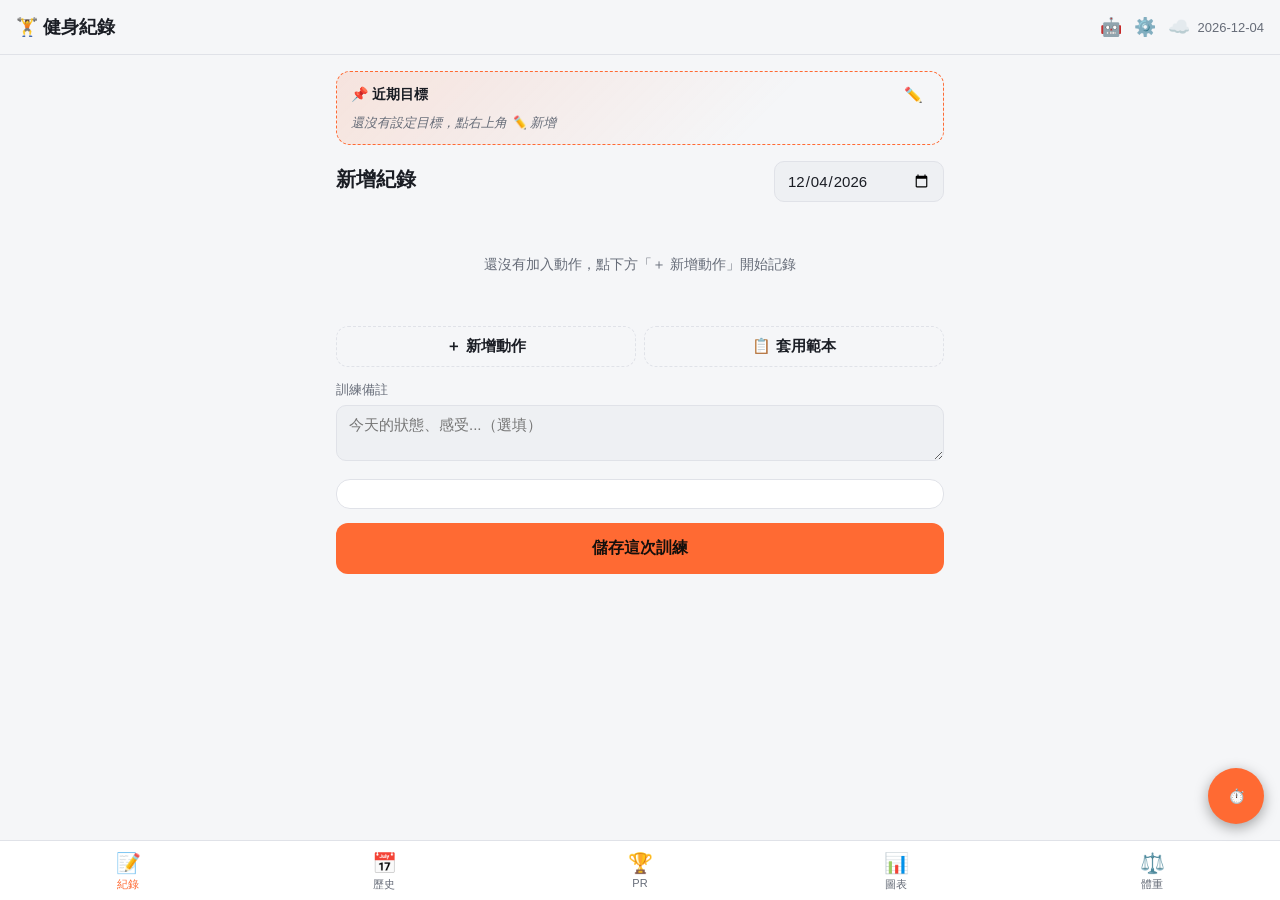
<file: index.html>
<!DOCTYPE html>
<html lang="zh-Hant">
<head>
<meta charset="UTF-8">
<meta name="viewport" content="width=device-width, initial-scale=1.0, viewport-fit=cover">
<meta name="theme-color" content="#12141a">
<title>健身紀錄</title>
<link rel="icon" href="data:image/svg+xml,<svg xmlns=%22http://www.w3.org/2000/svg%22 viewBox=%220 0 100 100%22><text y=%22.9em%22 font-size=%2290%22>🏋️</text></svg>">
<link rel="stylesheet" href="style.css">
</head>
<body>

<header class="app-header">
  <div class="brand">🏋️ 健身紀錄</div>
  <div class="header-right">
    <button class="btn-icon" id="openAiExport" title="匯出給 AI 分析">🤖</button>
    <button class="btn-icon" id="openExerciseManager" title="動作管理">⚙️</button>
    <button class="btn-icon" id="openSyncModal" title="Google Drive 同步">☁️</button>
    <div class="today" id="todayLabel"></div>
  </div>
</header>

<main id="app">

  <!-- ============ TAB: 新增紀錄 ============ -->
  <section class="tab-panel" id="tab-log">
    <div class="goals-board" id="goalsBoard">
      <div class="goals-board-head">
        <span class="goals-board-title">📌 近期目標</span>
        <button class="btn-icon" id="editGoalsBtn" title="編輯目標">✏️</button>
      </div>
      <div id="goalsList" class="goals-list"></div>
    </div>

    <div class="panel-head">
      <h2 id="logTitle">新增紀錄</h2>
      <input type="date" id="sessionDate" class="date-input">
    </div>

    <div class="edit-banner" id="editBanner" hidden>
      <span>✏️ 正在編輯這筆紀錄</span>
      <button class="btn btn-text" id="cancelEditBtn">取消編輯</button>
    </div>

    <div id="exerciseList" class="exercise-list"></div>

    <div class="field-row">
      <button class="btn btn-outline btn-block" id="addExerciseBtn">＋ 新增動作</button>
      <button class="btn btn-outline btn-block" id="applyTemplateBtn">📋 套用範本</button>
    </div>

    <div class="field">
      <label>訓練備註</label>
      <textarea id="sessionNotes" placeholder="今天的狀態、感受...（選填）" rows="2"></textarea>
    </div>

    <div class="session-summary" id="liveSummary"></div>

    <button class="btn btn-primary btn-block btn-lg" id="saveSessionBtn">儲存這次訓練</button>
  </section>

  <!-- ============ TAB: 歷史 ============ -->
  <section class="tab-panel" id="tab-history" hidden>
    <div class="panel-head">
      <h2>歷史紀錄</h2>
    </div>
    <input type="text" id="historySearch" class="text-input" placeholder="搜尋動作名稱...">
    <div id="historyList" class="history-list"></div>
  </section>

  <!-- ============ TAB: PR / 1RM ============ -->
  <section class="tab-panel" id="tab-pr" hidden>
    <div class="panel-head">
      <h2>PR 紀錄與 1RM 估算</h2>
      <button class="btn btn-outline btn-sm" id="openRmCalcBtn">🧮 RM 計算機</button>
    </div>
    <p class="hint">依 Epley 公式估算：1RM = 重量 ×(1 + 次數 / 30)（僅重量×次數類動作會顯示在此）</p>
    <div id="prList" class="pr-list"></div>

    <div id="prDetail" class="pr-detail" hidden>
      <button class="btn btn-text" id="prBackBtn">← 返回列表</button>
      <h3 id="prDetailName"></h3>
      <div id="prDetailChart" class="chart-box"></div>
      <div id="prDetailTable"></div>
    </div>
  </section>

  <!-- ============ TAB: 圖表 ============ -->
  <section class="tab-panel" id="tab-charts" hidden>
    <div class="panel-head">
      <h2>圖表總覽</h2>
    </div>

    <div class="card">
      <h3>每週訓練總量（公斤）</h3>
      <div id="volumeChart" class="chart-box"></div>
    </div>

    <div class="card">
      <h3>訓練頻率（近 12 週）</h3>
      <div id="freqHeatmap" class="chart-box"></div>
      <div class="legend-row">
        <span>少</span>
        <span class="heat-swatch h0"></span>
        <span class="heat-swatch h1"></span>
        <span class="heat-swatch h2"></span>
        <span class="heat-swatch h3"></span>
        <span class="heat-swatch h4"></span>
        <span>多</span>
      </div>
    </div>

    <div class="card">
      <h3>部位訓練分布（近 30 天）</h3>
      <div id="bodyPartChart" class="chart-box"></div>
    </div>

    <div class="card">
      <h3>動作追蹤</h3>
      <select id="exerciseTrackSelect" class="text-input"></select>
      <div id="exerciseTrackBody"></div>
    </div>
  </section>

  <!-- ============ TAB: 體重 ============ -->
  <section class="tab-panel" id="tab-weight" hidden>
    <div class="panel-head">
      <h2>體重追蹤</h2>
    </div>
    <div class="field-row">
      <input type="date" id="weightDate" class="date-input">
      <input type="number" id="weightInput" class="text-input" placeholder="體重 (kg)" step="0.1" inputmode="decimal">
      <button class="btn btn-primary" id="addWeightBtn">新增</button>
    </div>
    <div class="card">
      <h3>體重趨勢</h3>
      <div id="weightChart" class="chart-box"></div>
    </div>
    <div id="weightList" class="weight-list"></div>
  </section>

</main>

<nav class="tab-bar">
  <button class="tab-btn active" data-tab="tab-log"><span class="ic">📝</span>紀錄</button>
  <button class="tab-btn" data-tab="tab-history"><span class="ic">📅</span>歷史</button>
  <button class="tab-btn" data-tab="tab-pr"><span class="ic">🏆</span>PR</button>
  <button class="tab-btn" data-tab="tab-charts"><span class="ic">📊</span>圖表</button>
  <button class="tab-btn" data-tab="tab-weight"><span class="ic">⚖️</span>體重</button>
</nav>

<div id="toast" class="toast"></div>

<!-- Rest timer floating widget -->
<div class="timer-widget" id="timerWidget">
  <div class="timer-panel" id="timerPanel" hidden>
    <div class="timer-display" id="timerDisplay">00:00</div>
    <div class="timer-presets">
      <button class="chip" data-secs="90">1:30</button>
      <button class="chip" data-secs="120">2:00</button>
      <button class="chip" data-secs="150">2:30</button>
      <button class="chip" data-secs="180">3:00</button>
    </div>
    <div class="timer-custom-row">
      <input type="number" id="timerCustomInput" class="text-input" placeholder="自訂秒數" min="1" inputmode="numeric">
      <button class="btn btn-sm btn-primary" id="timerCustomStart">開始</button>
    </div>
    <div class="timer-controls">
      <button class="btn btn-sm" id="timerPauseBtn">暫停</button>
      <button class="btn btn-sm" id="timerResetBtn">重置</button>
    </div>
  </div>
  <button class="timer-fab" id="timerFab" title="組間休息計時器">⏱️</button>
</div>

<!-- Exercise picker modal -->
<div class="modal-backdrop" id="exerciseModal" hidden>
  <div class="modal">
    <div class="modal-head">
      <h3>新增動作</h3>
      <button class="btn-icon" id="closeExerciseModal">✕</button>
    </div>
    <div class="field">
      <label>分類</label>
      <div class="chip-row" id="categoryChips"></div>
    </div>
    <div class="field">
      <label>動作名稱</label>
      <input type="text" id="exerciseNameInput" class="text-input" placeholder="例如：槓鈴臥推" list="exercisePresets">
      <datalist id="exercisePresets"></datalist>
    </div>
    <button class="preset-chip add-to-list-chip" id="addNewNameToPresets" hidden>➕ 把「<span id="addNewNamePreview"></span>」加入常用動作清單</button>
    <div class="preset-row" id="presetQuickPick"></div>
    <div class="field">
      <label>紀錄方式</label>
      <div class="chip-row" id="inputTypeChips">
        <button class="chip" data-type="weight_reps">重量×次數</button>
        <button class="chip" data-type="reps_only">僅次數</button>
        <button class="chip" data-type="duration">秒數</button>
      </div>
    </div>
    <div class="field" id="variantField" hidden>
      <label>款式</label>
      <div class="chip-row" id="variantChips"></div>
    </div>
    <div class="field">
      <div class="chip-row">
        <button class="chip" id="regressionToggle">退階版本</button>
        <button class="chip" id="unilateralToggle">單邊動作（左右各做）</button>
        <button class="chip" id="dualWeightToggle">雙持（左右手各拿一個）</button>
      </div>
      <p class="hint">保留次數 (RIR) 現在改成加入動作後、在每一組後面按「+RIR」個別加，不用在這裡先決定。</p>
      <p class="hint">「單邊」和「雙持」是兩件獨立的事，可任意組合：單邊＝左右邊分開各做一次（次數填單邊，訓練量自動 ×2）；雙持＝左右手各拿一個重量（重量填單顆，例如 8+8kg 就填 8，訓練量自動 ×2）。</p>
    </div>
    <button class="btn btn-primary btn-block" id="confirmAddExercise">加入這次訓練</button>
  </div>
</div>

<!-- RM calculator modal -->
<div class="modal-backdrop" id="rmCalcModal" hidden>
  <div class="modal">
    <div class="modal-head">
      <h3>🧮 RM 計算機</h3>
      <button class="btn-icon" id="closeRmCalcModal">✕</button>
    </div>
    <p class="hint">輸入你做到的重量與次數，估算 1RM 與各強度百分比對照表（同樣採用 Epley 公式）</p>
    <div class="field-row">
      <input type="number" id="rmCalcWeight" class="text-input" placeholder="重量 (kg)" step="0.5" min="0" inputmode="decimal">
      <input type="number" id="rmCalcReps" class="text-input" placeholder="次數" step="1" min="1" inputmode="numeric">
    </div>
    <div class="session-summary" id="rmCalcResult"></div>
    <div id="rmCalcTable"></div>
  </div>
</div>

<!-- Soreness (DOMS) logging modal -->
<div class="modal-backdrop" id="sorenessModal" hidden>
  <div class="modal">
    <div class="modal-head">
      <h3>記錄延遲性酸痛</h3>
      <button class="btn-icon" id="closeSorenessModal">✕</button>
    </div>
    <p class="hint" id="sorenessTarget"></p>
    <div class="field">
      <label>酸痛強度</label>
      <div class="chip-row" id="sorenessLevelChips">
        <button class="chip" data-level="none">無酸痛</button>
        <button class="chip" data-level="mild">輕度</button>
        <button class="chip" data-level="moderate">中度</button>
        <button class="chip" data-level="severe">太強</button>
      </div>
    </div>
    <div class="field">
      <label>留言（下次做這個動作時會提醒你）</label>
      <textarea id="sorenessNote" placeholder="例如：膝蓋外側有點緊，下次熱身多做一組" rows="2"></textarea>
    </div>
    <button class="btn btn-primary btn-block" id="saveSorenessBtn">儲存</button>
  </div>
</div>

<!-- Google Drive sync modal -->
<div class="modal-backdrop" id="syncModal" hidden>
  <div class="modal">
    <div class="modal-head">
      <h3>☁️ Google Drive 同步</h3>
      <button class="btn-icon" id="closeSyncModal">✕</button>
    </div>
    <p class="hint">把訓練紀錄同步到你的 Google Drive（存在隱藏的應用程式資料夾，不會出現在你一般的雲端硬碟畫面），這樣手機跟電腦就能看到同一份資料。</p>
    <p class="hint" id="syncStatus"></p>
    <button class="btn btn-primary btn-block" id="btnGdriveSync">連結 Google Drive</button>
    <button class="btn btn-outline btn-block" id="btnGdriveSignout" hidden>已連結・中斷連結</button>
    <button class="btn btn-text" id="btnGdrivePullNow" hidden>⬇ 立即檢查雲端有沒有新資料</button>
    <button class="btn btn-text" id="btnGdrivePushNow" hidden>⬆ 立即上傳目前資料</button>
    <p class="hint" id="syncAccountHint" hidden></p>
  </div>
</div>

<!-- Exercise manager modal -->
<div class="modal-backdrop" id="exerciseManagerModal" hidden>
  <div class="modal">
    <div class="modal-head">
      <h3>⚙️ 動作管理</h3>
      <button class="btn-icon" id="closeExerciseManagerModal">✕</button>
    </div>
    <p class="hint">隱藏用不到的動作、或新增自己的動作。變更只會影響「新增動作」清單，不影響已存的紀錄。</p>
    <div class="chip-row" id="managerCategoryChips"></div>
    <div id="managerPresetList" class="manager-preset-list"></div>
    <div class="field">
      <label>新增自訂動作</label>
      <input type="text" id="managerNewName" class="text-input" placeholder="動作名稱">
    </div>
    <div class="field">
      <label>紀錄方式</label>
      <div class="chip-row" id="managerInputTypeChips">
        <button class="chip" data-type="weight_reps">重量×次數</button>
        <button class="chip" data-type="reps_only">僅次數</button>
        <button class="chip" data-type="duration">秒數</button>
      </div>
    </div>
    <div class="chip-row">
      <button class="chip" id="managerUnilateralToggle">單邊動作（左右各做）</button>
      <button class="chip" id="managerDualToggle">雙持（各拿一個）</button>
    </div>
    <button class="btn btn-primary btn-block" id="managerAddBtn">＋ 新增到清單</button>
  </div>
</div>

<!-- Share / export modal (for showing a coach) -->
<div class="modal-backdrop" id="shareModal" hidden>
  <div class="modal">
    <div class="modal-head">
      <h3>📤 分享這次訓練</h3>
      <button class="btn-icon" id="closeShareModal">✕</button>
    </div>
    <div id="shareModalBody"></div>
    <button class="btn btn-primary btn-block" id="copyShareTextBtn">複製為文字</button>
  </div>
</div>

<!-- Export the training log as text for an AI chat -->
<div class="modal-backdrop" id="aiExportModal" hidden>
  <div class="modal">
    <div class="modal-head">
      <h3>🤖 匯出給 AI 分析</h3>
      <button class="btn-icon" id="closeAiExportModal">✕</button>
    </div>
    <p class="hint">選擇範圍後複製（或下載）文字，貼到 Claude 對話裡就能請它幫你分析課表。內容已附上分析問題、你的目標與名詞說明。</p>
    <div class="chip-row" id="aiRangeChips">
      <button class="chip" data-weeks="4">近 4 週</button>
      <button class="chip selected" data-weeks="12">近 12 週</button>
      <button class="chip" data-weeks="26">近半年</button>
      <button class="chip" data-weeks="0">全部</button>
    </div>
    <div class="track-stat" id="aiExportInfo"></div>
    <textarea id="aiExportText" class="text-input ai-export-text" readonly></textarea>
    <div class="chip-row">
      <button class="btn btn-primary" id="copyAiExportBtn">複製文字</button>
      <button class="btn" id="downloadAiExportBtn">下載 .txt</button>
    </div>
  </div>
</div>

<!-- Workout templates modal ("下次訓練菜單") -->
<div class="modal-backdrop" id="templatesModal" hidden>
  <div class="modal">
    <div class="modal-head">
      <h3>📋 訓練範本</h3>
      <button class="btn-icon" id="closeTemplatesModal">✕</button>
    </div>
    <p class="hint">套用範本會帶入動作清單，重量次數自動抓上次實際數字，方便你當場微調。想新增範本，去歷史紀錄找一次訓練按「存成範本」。</p>
    <div id="templatesList"></div>
  </div>
</div>

<!-- Recent-focus goals board -->
<div class="modal-backdrop" id="goalsModal" hidden>
  <div class="modal">
    <div class="modal-head">
      <h3>📌 近期目標</h3>
      <button class="btn-icon" id="closeGoalsModal">✕</button>
    </div>
    <p class="hint">最多 3 項，簡短寫下最近想加強的重點，會一直顯示在紀錄頁最上面</p>
    <div class="field">
      <input type="text" class="text-input goal-input" id="goalInput1" placeholder="例如：打開手腕活動度" maxlength="40">
    </div>
    <div class="field">
      <input type="text" class="text-input goal-input" id="goalInput2" placeholder="例如：髖關節內收外展" maxlength="40">
    </div>
    <div class="field">
      <input type="text" class="text-input goal-input" id="goalInput3" placeholder="（選填）第三項" maxlength="40">
    </div>
    <button class="btn btn-primary btn-block" id="saveGoalsBtn">儲存</button>
  </div>
</div>

<script src="calc.js"></script>
<script src="app.js"></script>
</body>
</html>
</file>
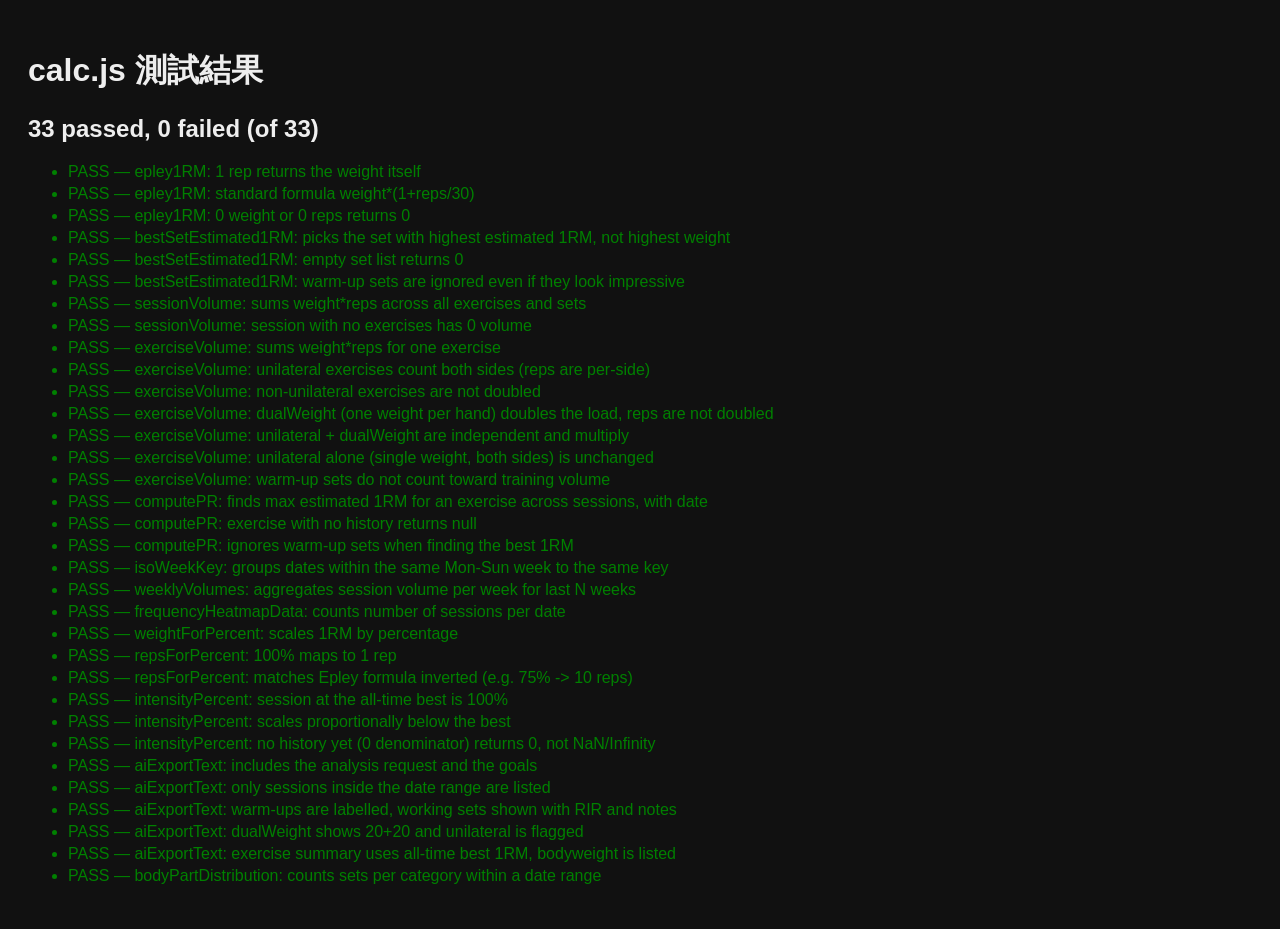
<file: test/index.html>
<!DOCTYPE html>
<html lang="zh-Hant">
<head>
<meta charset="UTF-8">
<title>Calc Tests</title>
<style>
  body { font-family: -apple-system, sans-serif; padding: 20px; background: #111; color: #eee; }
  li { margin: 4px 0; }
</style>
</head>
<body>
<h1>calc.js 測試結果</h1>
<div id="output">執行中...</div>

<script src="../calc.js"></script>
<script src="test-framework.js"></script>
<script src="calc.test.js"></script>
<script>
  window.TestKit.report();
</script>
</body>
</html>
</file>
<file: style.css>
:root {
  --bg: #0f1115;
  --bg-card: #1a1d24;
  --bg-input: #23262f;
  --border: #2c303a;
  --text: #eef0f4;
  --text-dim: #9aa0ac;
  --accent: #ff7a45;
  --accent-dim: #ff7a4533;
  --green: #3ecf8e;
  --red: #ff5c5c;
  --radius: 14px;
}

@media (prefers-color-scheme: light) {
  :root {
    --bg: #f5f6f8;
    --bg-card: #ffffff;
    --bg-input: #eef0f3;
    --border: #e0e2e8;
    --text: #1a1d24;
    --text-dim: #666c78;
    --accent: #ff6a33;
    --accent-dim: #ff6a3322;
    --green: #1fa971;
    --red: #e14b4b;
  }
}

* { box-sizing: border-box; }

body {
  margin: 0;
  background: var(--bg);
  color: var(--text);
  font-family: -apple-system, BlinkMacSystemFont, "Segoe UI", "PingFang TC", "Noto Sans TC", sans-serif;
  padding-bottom: 76px;
  -webkit-tap-highlight-color: transparent;
}

.app-header {
  position: sticky;
  top: 0;
  z-index: 10;
  display: flex;
  justify-content: space-between;
  align-items: center;
  padding: 14px 16px;
  background: var(--bg);
  border-bottom: 1px solid var(--border);
}
.brand { font-weight: 700; font-size: 18px; }
.today { color: var(--text-dim); font-size: 13px; }
.header-right { display: flex; align-items: center; gap: 4px; }
.header-right .btn-icon { font-size: 18px; padding: 2px 4px; position: relative; }
.header-right .btn-icon.sync-warn::after {
  content: '';
  position: absolute;
  top: 0; right: 0;
  width: 8px; height: 8px;
  border-radius: 50%;
  background: var(--red);
  border: 1.5px solid var(--bg);
}

#app { max-width: 640px; margin: 0 auto; padding: 16px; }

/* Recent-focus goals board — a small "pinned notice board" at the top of the Log tab */
.goals-board {
  background: linear-gradient(135deg, var(--accent-dim), transparent 70%);
  border: 1px dashed var(--accent);
  border-radius: var(--radius);
  padding: 12px 14px;
  margin-bottom: 16px;
}
.goals-board-head { display: flex; justify-content: space-between; align-items: center; margin-bottom: 8px; }
.goals-board-title { font-weight: 700; font-size: 14px; }
.goals-board .btn-icon { font-size: 15px; padding: 2px 6px; }
.goals-list { display: flex; flex-direction: column; gap: 6px; }
.goal-item { font-size: 14px; font-weight: 600; }
.goals-empty { font-size: 13px; color: var(--text-dim); font-style: italic; }

.tab-panel h2 { margin: 0 0 4px; font-size: 20px; }
.panel-head { display: flex; justify-content: space-between; align-items: center; margin-bottom: 14px; gap: 10px; }

.hint { color: var(--text-dim); font-size: 13px; margin-top: -8px; }

.field { margin: 14px 0; }
.field label { display: block; font-size: 13px; color: var(--text-dim); margin-bottom: 6px; }
.field-row { display: flex; gap: 8px; margin-bottom: 14px; }
.field-row .date-input { flex: 1.2; }
.field-row .text-input { flex: 1; }
.field-row .btn-block { flex: 1; width: auto; }

input, textarea, select {
  font-family: inherit;
  font-size: 15px;
  background: var(--bg-input);
  color: var(--text);
  border: 1px solid var(--border);
  border-radius: 10px;
  padding: 10px 12px;
  width: 100%;
}
textarea { resize: vertical; }
input:focus, textarea:focus, select:focus { outline: 2px solid var(--accent); outline-offset: -1px; }

.date-input { max-width: 170px; }

.btn {
  font-family: inherit;
  font-size: 15px;
  font-weight: 600;
  border-radius: 12px;
  padding: 10px 16px;
  border: 1px solid transparent;
  cursor: pointer;
  background: var(--bg-input);
  color: var(--text);
}
.btn-block { width: 100%; }
.btn-lg { padding: 14px 16px; font-size: 16px; }
.btn-primary { background: var(--accent); color: #14100d; }
.btn-outline { background: transparent; border-color: var(--border); color: var(--text); border-style: dashed; }
.btn-text { background: none; color: var(--accent); padding: 6px 0; }
.btn-icon { background: none; border: none; color: var(--text-dim); font-size: 18px; cursor: pointer; padding: 4px 8px; }
.btn-danger { color: var(--red); }
.btn-sm { padding: 6px 10px; font-size: 13px; border-radius: 8px; }

.edit-banner {
  display: flex; justify-content: space-between; align-items: center;
  background: var(--accent-dim); border: 1px solid var(--accent); color: var(--accent);
  border-radius: 12px; padding: 10px 14px; font-size: 13px; font-weight: 600; margin-bottom: 14px;
}
.edit-banner[hidden] { display: none; }

.exercise-list { display: flex; flex-direction: column; gap: 12px; margin-bottom: 12px; }

.exercise-card {
  background: var(--bg-card);
  border: 1px solid var(--border);
  border-radius: var(--radius);
  padding: 12px 14px;
}
.exercise-card-head { display: flex; justify-content: space-between; align-items: center; margin-bottom: 8px; }
.exercise-card-head .name { font-weight: 700; font-size: 15px; }
.ex-head-actions { display: flex; align-items: center; gap: 2px; }
.ex-head-actions .btn-icon { font-size: 13px; padding: 4px 6px; }
.ex-head-actions .btn-icon:disabled { opacity: .25; cursor: default; }
.ex-note-input {
  font-size: 13px;
  padding: 7px 10px;
  margin-bottom: 8px;
  background: var(--bg-input);
  border: 1px dashed var(--border);
  border-radius: 8px;
  color: var(--text);
}
.ex-note-display { font-size: 12px; color: var(--text-dim); font-style: italic; }
.exercise-card-head .cat-badge, .ex-table-name .cat-badge {
  font-size: 11px; color: var(--accent); background: var(--accent-dim);
  padding: 2px 8px; border-radius: 100px; margin-left: 6px;
}
.uni-badge {
  font-size: 11px; color: var(--green); background: #3ecf8e22;
  padding: 2px 8px; border-radius: 100px; margin-left: 6px;
}
.set-row { display: grid; grid-template-columns: 22px 1fr 1fr auto auto auto; gap: 8px; align-items: center; margin-bottom: 6px; padding: 4px; border-radius: 8px; }
.set-row-1b { display: grid; grid-template-columns: 22px 1fr auto auto; gap: 8px; align-items: center; margin-bottom: 6px; padding: 4px; border-radius: 8px; }
.set-row-2 { display: grid; grid-template-columns: 22px 1fr auto auto auto; gap: 8px; align-items: center; margin-bottom: 6px; padding: 4px; border-radius: 8px; }
.set-idx-btn {
  width: 22px; height: 22px;
  color: var(--text-dim);
  font-size: 13px;
  text-align: center;
  background: none;
  border: 1px dashed transparent;
  border-radius: 6px;
  cursor: pointer;
  padding: 0;
}
.set-idx-btn.warmup {
  color: var(--accent);
  border-color: var(--accent);
  background: var(--accent-dim);
  font-size: 12px;
}
.set-row input, .set-row-1b input, .set-row-2 input { padding: 8px 10px; }
.rir-input { text-align: center; width: 56px; }
.rir-add-btn {
  background: var(--bg-input); border: 1px dashed var(--border); color: var(--text-dim);
  border-radius: 8px; font-size: 11px; padding: 8px 8px; cursor: pointer; white-space: nowrap;
}
.rm-set { background: none; border: none; color: var(--text-dim); font-size: 16px; cursor: pointer; }
.set-done-btn {
  width: 30px; height: 30px;
  border-radius: 8px;
  border: 1px solid var(--border);
  background: var(--bg-input);
  color: transparent;
  font-size: 15px; font-weight: 700;
  cursor: pointer;
}
.set-done-btn.done { background: var(--green); border-color: var(--green); color: #0c1f16; }
.set-row-done { background: #3ecf8e18; }
.add-set-btn { font-size: 13px; color: var(--accent); background: none; border: none; cursor: pointer; padding: 6px 0; }
.exercise-card-foot { display: flex; justify-content: space-between; align-items: center; margin-top: 8px; padding-top: 8px; border-top: 1px solid var(--border); gap: 8px; }
.exercise-vol { font-size: 12px; color: var(--text-dim); }
.rest-select {
  width: auto;
  font-size: 12px;
  padding: 5px 8px;
  border-radius: 100px;
  background: var(--bg-input);
  border: 1px solid var(--border);
  color: var(--text-dim);
}

.session-summary {
  background: var(--bg-card);
  border: 1px solid var(--border);
  border-radius: var(--radius);
  padding: 14px;
  margin: 14px 0;
  display: flex;
  justify-content: space-around;
  text-align: center;
}
.session-summary .stat .num { font-size: 20px; font-weight: 700; }
.session-summary .stat .label { font-size: 12px; color: var(--text-dim); }

.text-input { width: 100%; }

.history-list, .weight-list { display: flex; flex-direction: column; gap: 10px; margin-top: 12px; }
.session-item {
  background: var(--bg-card);
  border: 1px solid var(--border);
  border-radius: var(--radius);
  padding: 12px 14px;
}
.session-item-head { display: flex; justify-content: space-between; align-items: center; cursor: pointer; }
.session-item-head .date { font-weight: 700; }
.session-item-head .meta { color: var(--text-dim); font-size: 13px; }
.session-item-head .ex-names { color: var(--text); font-size: 13px; margin-top: 2px; }
.session-item-body { margin-top: 10px; padding-top: 10px; border-top: 1px solid var(--border); display: none; }
.session-item-body.open { display: block; }
.session-actions { display: flex; gap: 8px; margin-top: 10px; flex-wrap: wrap; }
.session-notes { font-size: 13px; color: var(--text-dim); margin-top: 8px; font-style: italic; }

/* Two-column exercise table: name+sets on the left, this exercise's own total on the right.
   Used in the history list and the coach-facing share view. */
.ex-table { display: flex; flex-direction: column; }
.ex-table-row {
  display: flex; justify-content: space-between; align-items: flex-start; gap: 10px;
  padding: 10px 0; border-top: 1px solid var(--border);
}
.ex-table-row:first-child { border-top: none; padding-top: 0; }
.ex-table-left { min-width: 0; }
.ex-table-name { font-weight: 600; font-size: 14px; }
.ex-table-sets { color: var(--text-dim); font-size: 13px; margin-top: 2px; }
.ex-table-right { font-weight: 700; font-size: 14px; white-space: nowrap; flex-shrink: 0; }

.pr-list { display: flex; flex-direction: column; gap: 8px; }
.pr-list[hidden] { display: none; }

/* Share / export view */
.share-head { display: flex; justify-content: space-between; align-items: baseline; margin-bottom: 10px; }
.share-date { font-weight: 700; font-size: 16px; }
.share-meta { color: var(--text-dim); font-size: 13px; }
.share-exercise-block { padding: 10px 0; border-top: 1px solid var(--border); }
.share-exercise-block:first-of-type { border-top: none; }
.share-exercise-name { font-weight: 700; font-size: 14px; margin-bottom: 4px; }
.share-set-line { font-size: 13px; color: var(--text-dim); font-variant-numeric: tabular-nums; line-height: 1.6; }
.share-note-line { font-size: 12px; color: var(--accent); font-style: italic; margin-top: 4px; }

/* Exercise manager */
.manager-preset-list { display: flex; flex-direction: column; margin: 10px 0; max-height: 260px; overflow-y: auto; }
.manager-preset-row {
  display: flex; justify-content: space-between; align-items: center; gap: 10px;
  padding: 10px 0; border-top: 1px solid var(--border);
}
.manager-preset-row:first-child { border-top: none; }
.manager-preset-name { font-weight: 600; font-size: 14px; }
.manager-preset-meta { color: var(--text-dim); font-size: 12px; margin-left: 8px; }
.pr-item {
  display: flex; justify-content: space-between; align-items: center;
  background: var(--bg-card); border: 1px solid var(--border); border-radius: 12px;
  padding: 12px 14px; cursor: pointer;
}
.pr-item .ex-name { font-weight: 700; }
.pr-item .ex-cat { font-size: 12px; color: var(--text-dim); }
.pr-item .pr-values { text-align: right; }
.pr-item .rm-val { font-weight: 700; color: var(--accent); }
.pr-item .max-w { font-size: 12px; color: var(--text-dim); }
.empty-state { color: var(--text-dim); text-align: center; padding: 40px 20px; font-size: 14px; }

.card {
  background: var(--bg-card);
  border: 1px solid var(--border);
  border-radius: var(--radius);
  padding: 14px;
  margin-bottom: 14px;
}
.card h3 { margin: 0 0 10px; font-size: 15px; }
.card h4 { margin: 14px 0 6px; font-size: 13px; color: var(--text-dim); font-weight: 600; }
.track-stat { font-size: 14px; margin-top: 10px; }
.chart-box { width: 100%; overflow-x: auto; }
.chart-box svg { display: block; width: 100%; height: auto; }

.legend-row { display: flex; align-items: center; gap: 4px; margin-top: 8px; font-size: 11px; color: var(--text-dim); }
.heat-swatch { width: 12px; height: 12px; border-radius: 3px; display: inline-block; margin: 0 2px; }
.h0 { background: var(--bg-input); }
.h1 { background: #ff7a4544; }
.h2 { background: #ff7a4588; }
.h3 { background: #ff7a45bb; }
.h4 { background: #ff7a45; }

.tab-bar {
  position: fixed;
  bottom: 0; left: 0; right: 0;
  display: flex;
  background: var(--bg-card);
  border-top: 1px solid var(--border);
  padding-bottom: env(safe-area-inset-bottom);
  z-index: 20;
}
.tab-btn {
  flex: 1;
  background: none;
  border: none;
  color: var(--text-dim);
  font-size: 11px;
  padding: 10px 0 8px;
  display: flex;
  flex-direction: column;
  align-items: center;
  gap: 2px;
  cursor: pointer;
}
.tab-btn .ic { font-size: 20px; }
.tab-btn.active { color: var(--accent); }

.toast {
  position: fixed;
  bottom: 88px;
  left: 50%;
  transform: translateX(-50%) translateY(20px);
  background: var(--text);
  color: var(--bg);
  padding: 10px 18px;
  border-radius: 100px;
  font-size: 13px;
  font-weight: 600;
  opacity: 0;
  pointer-events: none;
  transition: opacity .2s, transform .2s;
  z-index: 50;
  white-space: nowrap;
}
.toast.show { opacity: 1; transform: translateX(-50%) translateY(0); }

.modal-backdrop {
  position: fixed; inset: 0; background: rgba(0,0,0,.5);
  display: flex; align-items: flex-end; justify-content: center;
  z-index: 30;
}
.modal-backdrop[hidden] { display: none; }
.modal {
  background: var(--bg-card);
  width: 100%; max-width: 640px;
  border-radius: 20px 20px 0 0;
  padding: 18px 16px calc(18px + env(safe-area-inset-bottom));
  max-height: 85vh;
  overflow-y: auto;
}
.modal-head { display: flex; justify-content: space-between; align-items: center; margin-bottom: 6px; }
.modal-head h3 { margin: 0; font-size: 17px; }

.chip-row { display: flex; flex-wrap: wrap; gap: 8px; }
.chip {
  background: var(--bg-input);
  border: 1px solid var(--border);
  border-radius: 100px;
  padding: 7px 14px;
  font-size: 13px;
  cursor: pointer;
  color: var(--text);
}
.chip.selected { background: var(--accent); border-color: var(--accent); color: #14100d; font-weight: 700; }

.preset-row { display: flex; flex-wrap: wrap; gap: 8px; margin: 10px 0 4px; }
.preset-chip {
  background: var(--bg-input);
  border: 1px dashed var(--border);
  border-radius: 100px;
  padding: 5px 12px;
  font-size: 12px;
  color: var(--text-dim);
  cursor: pointer;
}
.add-to-list-chip {
  display: block;
  width: 100%;
  text-align: center;
  background: var(--accent-dim);
  border: 1px dashed var(--accent);
  color: var(--accent);
  border-radius: 10px;
  padding: 8px 12px;
  font-size: 13px;
  font-weight: 600;
  cursor: pointer;
  margin-top: 8px;
}

/* Exercise history / comparison box (in the Log tab) */
.ex-history {
  background: var(--bg-input);
  border-radius: 10px;
  padding: 8px 10px;
  margin: 8px 0 10px;
  font-size: 12px;
  color: var(--text-dim);
  line-height: 1.6;
}
.ex-history.empty { font-style: italic; }
.ex-diff { font-weight: 700; color: var(--text); margin-left: 4px; }

.ex-soreness-alert {
  background: #ff5c5c22;
  border: 1px solid #ff5c5c55;
  color: var(--red);
  border-radius: 10px;
  padding: 8px 10px;
  margin: 8px 0 0;
  font-size: 12px;
  line-height: 1.5;
}

.soreness-badge, .soreness-add-btn {
  display: inline-block;
  margin-top: 6px;
  font-size: 12px;
  border-radius: 100px;
  padding: 4px 10px;
  border: none;
  cursor: pointer;
  text-align: left;
}
.soreness-add-btn { background: var(--bg-input); color: var(--text-dim); border: 1px dashed var(--border); }
.soreness-badge { background: #ff5c5c22; color: var(--red); }

/* Rest timer floating widget */
.timer-widget {
  position: fixed;
  right: 16px;
  bottom: calc(76px + env(safe-area-inset-bottom));
  z-index: 25;
}
.timer-fab {
  width: 56px; height: 56px;
  border-radius: 50%;
  background: var(--accent);
  color: #14100d;
  border: none;
  font-size: 14px;
  font-weight: 700;
  cursor: pointer;
  box-shadow: 0 4px 14px rgba(0,0,0,.35);
}
.timer-fab.active { background: var(--green); }
.timer-fab.done-flash { animation: timerFlash .5s ease-in-out 4; }
@keyframes timerFlash {
  0%, 100% { transform: scale(1); }
  50% { transform: scale(1.18); }
}
.timer-panel {
  position: absolute;
  bottom: 68px;
  right: 0;
  background: var(--bg-card);
  border: 1px solid var(--border);
  border-radius: 16px;
  padding: 16px;
  width: 240px;
  box-shadow: 0 8px 24px rgba(0,0,0,.35);
}
.timer-panel[hidden] { display: none; }
.timer-display { font-size: 36px; font-weight: 700; text-align: center; margin-bottom: 12px; font-variant-numeric: tabular-nums; }
.timer-presets { display: flex; flex-wrap: wrap; gap: 8px; margin-bottom: 12px; }
.timer-custom-row { display: flex; gap: 8px; margin-bottom: 12px; }
.timer-custom-row input { min-width: 0; }
.timer-controls { display: flex; gap: 8px; }
.timer-controls .btn { flex: 1; }

.ex-flag-row { margin: 6px 0 8px; }
.chip.chip-sm { padding: 4px 10px; font-size: 12px; }

.ai-export-text { width: 100%; height: 240px; margin: 8px 0; font-size: 12px; line-height: 1.5; resize: vertical; font-family: ui-monospace, Menlo, monospace; }
#aiExportModal[hidden] { display: none; }
</file>
